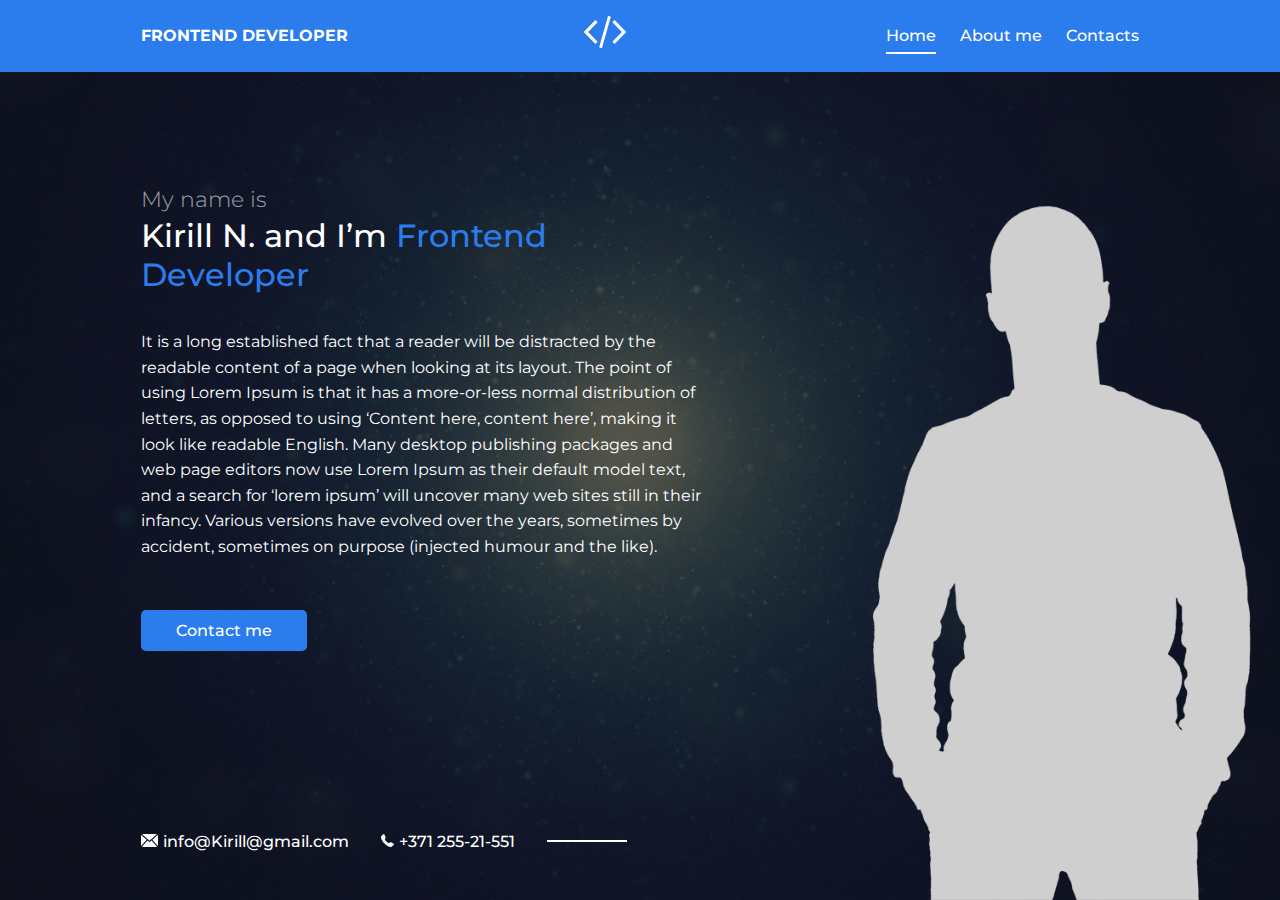
<file: index.html>
<!DOCTYPE html>
<html lang="en">
<head>
    <meta charset="UTF-8">
    <meta name="viewport" content="width=device-width, initial-scale=1">
    <link rel="preconnect" href="https://fonts.googleapis.com">
    <link rel="preconnect" href="https://fonts.gstatic.com" crossorigin>
    <link href="https://fonts.googleapis.com/css2?family=Montserrat:wght@300;400;500;700&display=swap" rel="stylesheet">
    <link rel="stylesheet" href="css/style.css">
    <link rel="icon" type="image/svg" href="img/code.svg">
    <meta name="description" content="Frontend Dev">
    <meta name="keywords" content="Frontend Dev, Web Dev">
    <title>Personal Folio</title>
</head>
<body>
    
    <div class="page">
        <!-- Header -->
        <header class="header">
            <div class="container">
                <div class="header-inner">
                    <div class="header-brand">
                        Frontend Developer
                    </div>
                    <div class="header-logo">
                        <img src="img/code.svg" alt="logo">
                    </div>
                    <nav class="header-nav">
                        <a class="header-nav-link active" href="index.html">Home</a>
                        <a class="header-nav-link" href="about.html">About me</a>
                        <a class="header-nav-link" href="contacts.html">Contacts</a>
                    </nav>
                </div>
            </div> <!-- /.container -->
        </header>
        
        <!-- Main -->
        <div class="container">
            <main class="content">
                <div class="content-header">
                    <h2 class="subtittle">My name is</h2>
                    <h1 class="tittle">Kirill N. and I’m <span>Frontend Developer</span></h1>
                </div>
                <div class="text">
                    <p>It is a long established fact that a reader will be distracted by the readable content of a page when looking at its layout. The point of using Lorem Ipsum is that it has a more-or-less normal distribution of letters, as opposed to using ‘Content here, content here’, making it look like readable English. Many desktop publishing packages and web page editors now use Lorem Ipsum as their default model text, and a search for ‘lorem ipsum’ will uncover many web sites still in their infancy. Various versions have evolved over the years, sometimes by accident, sometimes on purpose (injected humour and the like).
                    </p>
                </div>
                <a class="btn" href="contacts.html">Contact me</a>
            </main>
        </div>

        <!-- Footer -->
        <footer class="footer">
            <div class="container">
                <div class="contacts">
                    <a class="contacts-link" href="mailto:info@Kirill@gmail.com">
                        <img class="contacts-icon" src="img/mail.svg" alt="mail">info@Kirill@gmail.com
                    </a>
                    <a class="contacts-link" href="tel:+37125521551">
                        <img class="contacts-icon" src="img/tel.svg" alt="phone">+371 255-21-551
                    </a>
                </div>
            </div>
        </footer>

        <img class="author" src="img/me.png" alt="avatar">

    </div> <!-- /.page -->

</body>
</html>
</file>
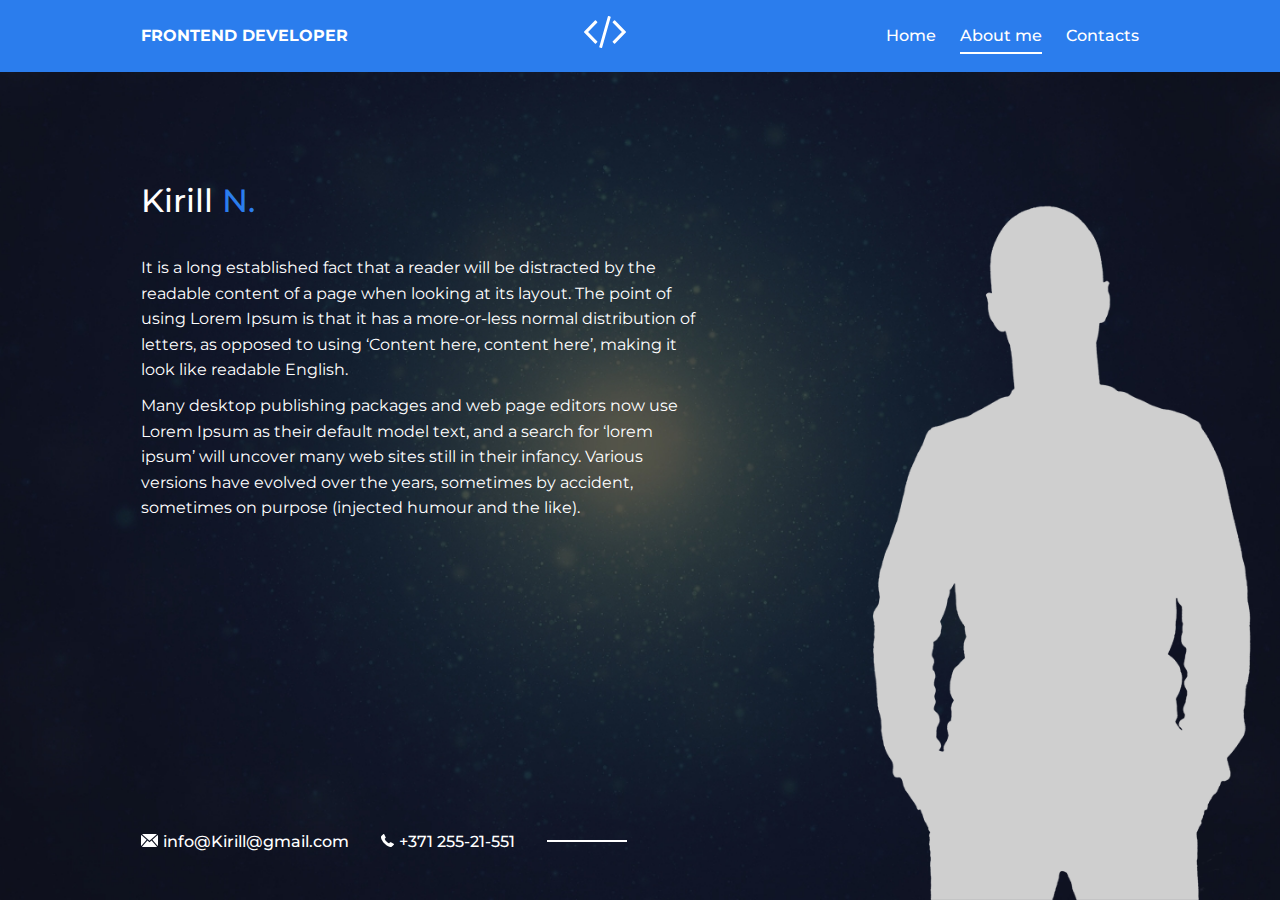
<file: about.html>
<!DOCTYPE html>
<html lang="en">
<head>
    <meta charset="UTF-8">
    <meta name="viewport" content="width=device-width, initial-scale=1">
    <link rel="preconnect" href="https://fonts.googleapis.com">
    <link rel="preconnect" href="https://fonts.gstatic.com" crossorigin>
    <link href="https://fonts.googleapis.com/css2?family=Montserrat:wght@300;400;500;700&display=swap" rel="stylesheet">
    <link rel="stylesheet" href="css/style.css">
    <link rel="icon" type="image/svg" href="img/code.svg">
    <title>Personal Folio</title>
</head>
<body>

    <div class="page">
        <!-- Header -->
        <header class="header">
            <div class="container">
                <div class="header-inner">
                    <div class="header-brand">
                        Frontend Developer
                    </div>
                    <div class="header-logo">
                        <img src="img/code.svg" alt="logo">
                    </div>
                    <nav class="header-nav">
                        <a class="header-nav-link" href="index.html">Home</a>
                        <a class="header-nav-link active" href="about.html">About me</a>
                        <a class="header-nav-link" href="contacts.html">Contacts</a>
                    </nav>
                </div>
            </div> <!-- /.container -->
        </header>

        <!-- Main -->
        <div class="container">
            <main class="content">
                    <div class="content-header">
                        <h1 class="tittle">Kirill <span>N. </span></h1>
                    </div>
                <div class="text">
                    <p>It is a long established fact that a reader will be distracted by the readable content of a page when looking at its layout. The point of using Lorem Ipsum is that it has a more-or-less normal distribution of letters, as opposed to using ‘Content here, content here’, making it look like readable English.
                    </p>
                    <p>Many desktop publishing packages and web page editors now use Lorem Ipsum as their default model text, and a search for ‘lorem ipsum’ will uncover many web sites still in their infancy. Various versions have evolved over the years, sometimes by accident, sometimes on purpose (injected humour and the like).
                    </p>
                </div>
            </main>
        </div>

        <!-- Footer -->
        <footer class="footer">
            <div class="container">
                <div class="contacts">
                    <a class="contacts-link" href="mailto:info@Kirill@gmail.com">
                        <img class="contacts-icon" src="img/mail.svg" alt="mail">info@Kirill@gmail.com
                    </a>
                    <a class="contacts-link" href="tel:+37125521551">
                        <img class="contacts-icon" src="img/tel.svg" alt="phone">+371 255-21-551
                    </a>
                </div>
            </div>
        </footer>

        <img class="author" src="img/me.png" alt="avatar">

    </div> <!-- /.page -->

</body>
</html>
</file>
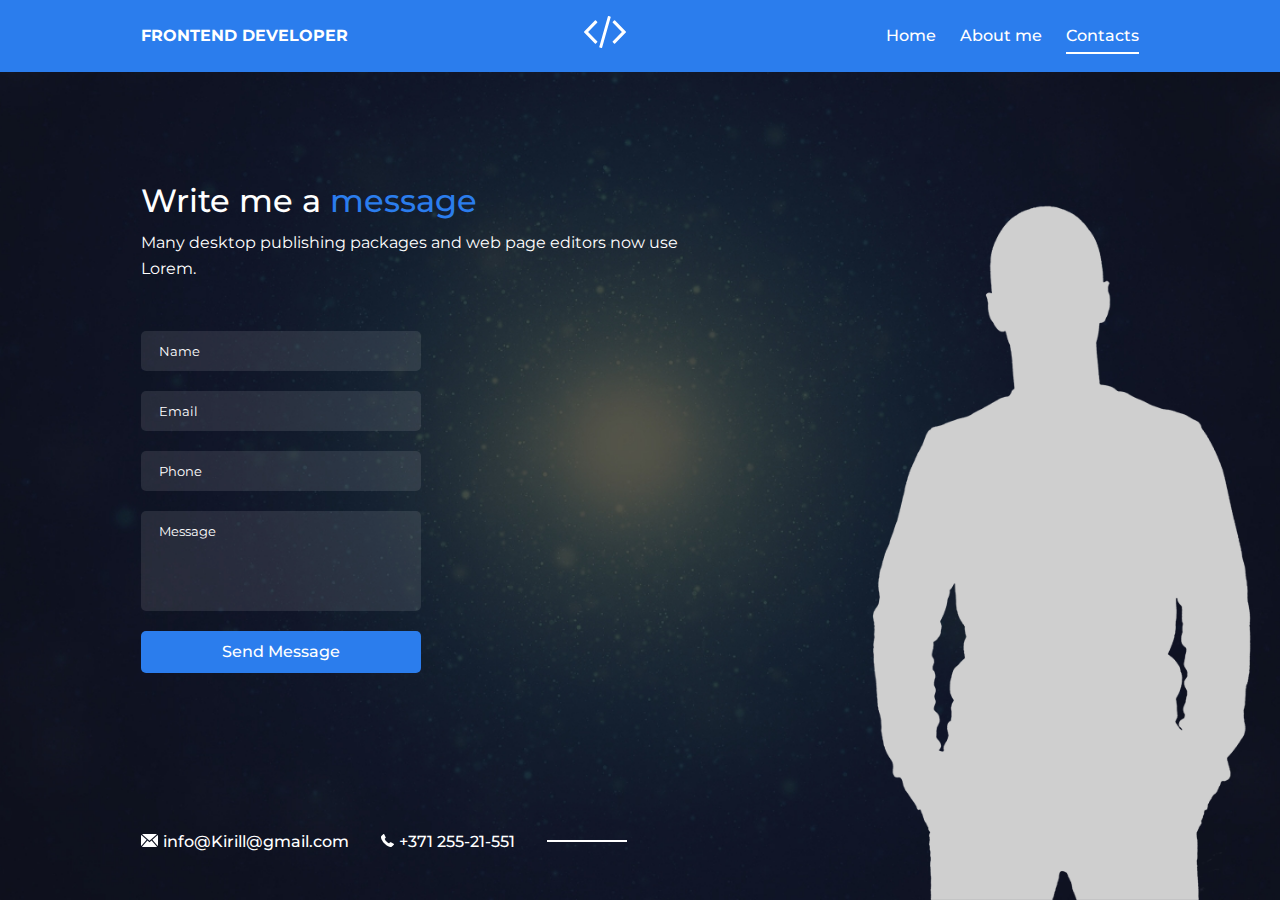
<file: contacts.html>
<!DOCTYPE html>
<html lang="en">
<head>
    <meta charset="UTF-8">
    <meta name="viewport" content="width=device-width, initial-scale=1">
    <link rel="preconnect" href="https://fonts.googleapis.com">
    <link rel="preconnect" href="https://fonts.gstatic.com" crossorigin>
    <link href="https://fonts.googleapis.com/css2?family=Montserrat:wght@300;400;500;700&display=swap" rel="stylesheet">
    <link rel="stylesheet" href="css/style.css">
    <link rel="icon" type="image/svg" href="img/code.svg">
    <title>Personal Folio</title>
</head>
<body>
    
    <div class="page">
        <!-- Header -->
        <header class="header">
            <div class="container">
                <div class="header-inner">
                    <div class="header-brand">
                        Frontend Developer
                    </div>
                    <div class="header-logo">
                        <img src="img/code.svg" alt="logo">
                    </div>
                    <nav class="header-nav">
                        <a class="header-nav-link" href="index.html">Home</a>
                        <a class="header-nav-link" href="about.html">About me</a>
                        <a class="header-nav-link active" href="contacts.html">Contacts</a>
                    </nav>
                </div>
            </div> <!-- /.container -->
        </header>
        
        <!-- Main -->
        <div class="container">
            <main class="content">
                    <div class="content-header">
                        <h1 class="tittle">Write me a <span>message</span></h1>
                        <div class="text">
                            <p>Many desktop publishing packages and web page editors now use Lorem.
                            </p>
                        </div>
                    </div>
                    <form class="form" action="/" method="post">
                        <div class="form-group">
                            <input class="input" placeholder="Name" type="text" name="name">
                        </div>
                        <div class="form-group">
                            <input class="input" placeholder="Email" type="email" name="email">
                        </div>
                        <div class="form-group">
                            <input class="input" placeholder="Phone" type="tel" name="tel">
                        </div>
                        <div class="form-group">
                            <textarea name="text" class="textarea" placeholder="Message"></textarea>
                        </div>
                        <div class="form-group">
                            <button class="btn btn-full" type="submit">Send Message</button>
                        </div>
                    </form>
            </main>
        </div>

        <!-- Footer -->
        <footer class="footer">
            <div class="container">
                <div class="contacts">
                    <a class="contacts-link" href="mailto:info@Kirill@gmail.com">
                        <img class="contacts-icon" src="img/mail.svg" alt="mail">info@Kirill@gmail.com
                    </a>
                    <a class="contacts-link" href="tel:+37125521551">
                        <img class="contacts-icon" src="img/tel.svg" alt="phone">+371 255-21-551
                    </a>
                </div>
            </div>
        </footer>

        <img class="author" src="img/me.png" alt="avatar">

    </div> <!-- /.page -->

</body>
</html>
</file>
<file: css/style.css>
body {
    margin: 0;
    font-family: 'Montserrat', sans-serif;
    font-size: 1rem;
    line-height: 1.6;
}

*,
*::before,
*::after {
    box-sizing: border-box;
}

h1,h2,h3,h4,h5,h6 {
    margin: 0;
}

p {
    margin: 0 0 10px;
}

.container {
    width: 100%;
    max-width: 1030px;
    margin: 0 auto;
    padding: 0 1rem;
}

/* ===Page=== */

.page {
    width: 100%;
    height: 100vh;
    min-height: 770px;
    background: #000 url("../img/bg.jpg") no-repeat center;
    background-size: cover;
    position: relative;
    overflow: hidden;
}

/* ===Header=== */

.header {
    margin-bottom: 110px;
    background: #2B7DED;
    padding: 1rem 0;
}

.header-inner {
    display: flex;   
    justify-content: space-between;
    align-items: center;
}

.header-logo {
    display: block;
}

.header-brand {
    font-style: 1.6rem;
    color: #fff;
    text-transform: uppercase;
    font-weight: 700; 
}

.header-nav {
    display: flex;

}

.header-nav-link {
    margin-left: 1.5rem;

    color: #fff;
    font-weight: 500;
    font-size: 1rem;
    text-decoration: none;

    transition: color .2s linear;
}

.header-nav-link:hover {
    color:#b2e3fd;

}

.header-nav-link.active {
    position: relative;
}

.header-nav-link.active::after {
    content: "";
    width: 100%;
    height: 2px;
    background-color: #fff;
    position: absolute;
    left: 0;
    bottom: -5px;
}

/* ===Content=== */

.content {
    max-width: 565px;
    width: 100%;
    height: 100%;
}

.content-header {
    margin-bottom: 35px;
}

.subtittle {
    font-size: 1.4rem;
    color: rgba(255, 255, 255, .6);
    font-weight: 300;
}

.tittle {
    margin-bottom: 10px;
    font-size: 2rem;
    color:#fff;
    font-weight: 500;
    line-height: 1.2;
}

.tittle span {
    color: #2B7DED;
}

.text {
    margin-bottom: 50px;
    font-size: 1rem;
    color: #fff;
}

/* ===Btn=== */

.btn {
    line-height: 1.1;
    display: inline-block;
    padding: 12px 35px;
    font-size: 1rem;
    font-weight: 500;
    color: #fff;
    background-color: #2B7DED;
    border-radius: 5px;
    text-decoration: none;
    transition: background .2s linear;
    border: 0;
    font-family: inherit;
    cursor: pointer;
}

.btn:hover {
    background-color: #1461cb;
}

.btn-full {
    display: block;
    width: 100%;
}

/* Author */

.author {
    position: absolute;
    bottom: 0;
    right: 20px;
}

/* Footer */

.footer {
    width: 100%;
    position: absolute;
    bottom: 45px;
    left:0;
}

/* Contacts */

.contacts {
    display: flex;
    align-items: center;
}

.contacts-link {
    margin-right: 2rem;
    color: #fff;
    font-size: 1rem;
    font-weight: 500;
    text-decoration: none;
}

.contacts-link:last-child {
    margin-right: 0;
    position: relative;
}

.contacts-link:last-child::after {
    content: "";
    display: block;
    width: 80px;
    height: 2px;
    background-color: #fff;
    position: absolute;
    left: 100%;
    top: 11px;
    margin-left: 2rem;
    pointer-events: none;
}

.contacts-link:hover {
    text-decoration: underline;
}

.contacts-icon {
    margin-right: 5px;
}

/* Form */

.form {
    width: 100%;
    max-width: 280px;
}

.form-group {
    margin-bottom: 20px;
}

.input,
textarea {
    display: block;
    width: 100%;
    padding: 12px 18px;
    color: #fff;
    font-family: inherit;
    font-style: 1rem;
    background-color: rgba(255, 255, 255, .1);
    border-radius: 5px;
    border: 0;
}

.textarea {
    height: 100px;
    resize: none;
}

.input::placeholder,
.textarea::placeholder {
    color: #fff;
}

/* Media */

@media (max-width: 1000px) {
    .author {
        right: -170px;
    }
}

@media (max-width: 767px) {
    .page {
        min-height: 100vh;
        height: auto;
        padding-bottom: 2rem;
    }
    .header {
        margin-bottom: 50px;
    }
    .header-logo {
        display: none;
    }
    .header-brand {
        font-size: 1.2rem;
    }
    .content {
        min-width: none;
        margin-bottom: 50px;
        text-align: center;
    }
    .form {
        margin: 0 auto;
    }
    .footer {
        position: static;
    }
    .contacts {
        flex-direction: column;
    }
    .contacts-link {
        margin-right: 0;
        margin-bottom: 0.5rem;
    }
    .contacts-link:last-child {
        margin-bottom: 0;
    }
    .contacts-link:last-child::after {
        display: none;
    }
    .author {
        display: none;
    }
}

@media (max-width: 565px) {
    
    .header-inner {
        flex-direction: column;
    }
    .header-brand {
        margin-bottom: 1rem;
    }
}

@media (max-width: 320px) {
    .subtittle {
        font-size: 1.2rem;
    }
    .tittle {
        font-size: 1.6rem;
    }
}
</file>
